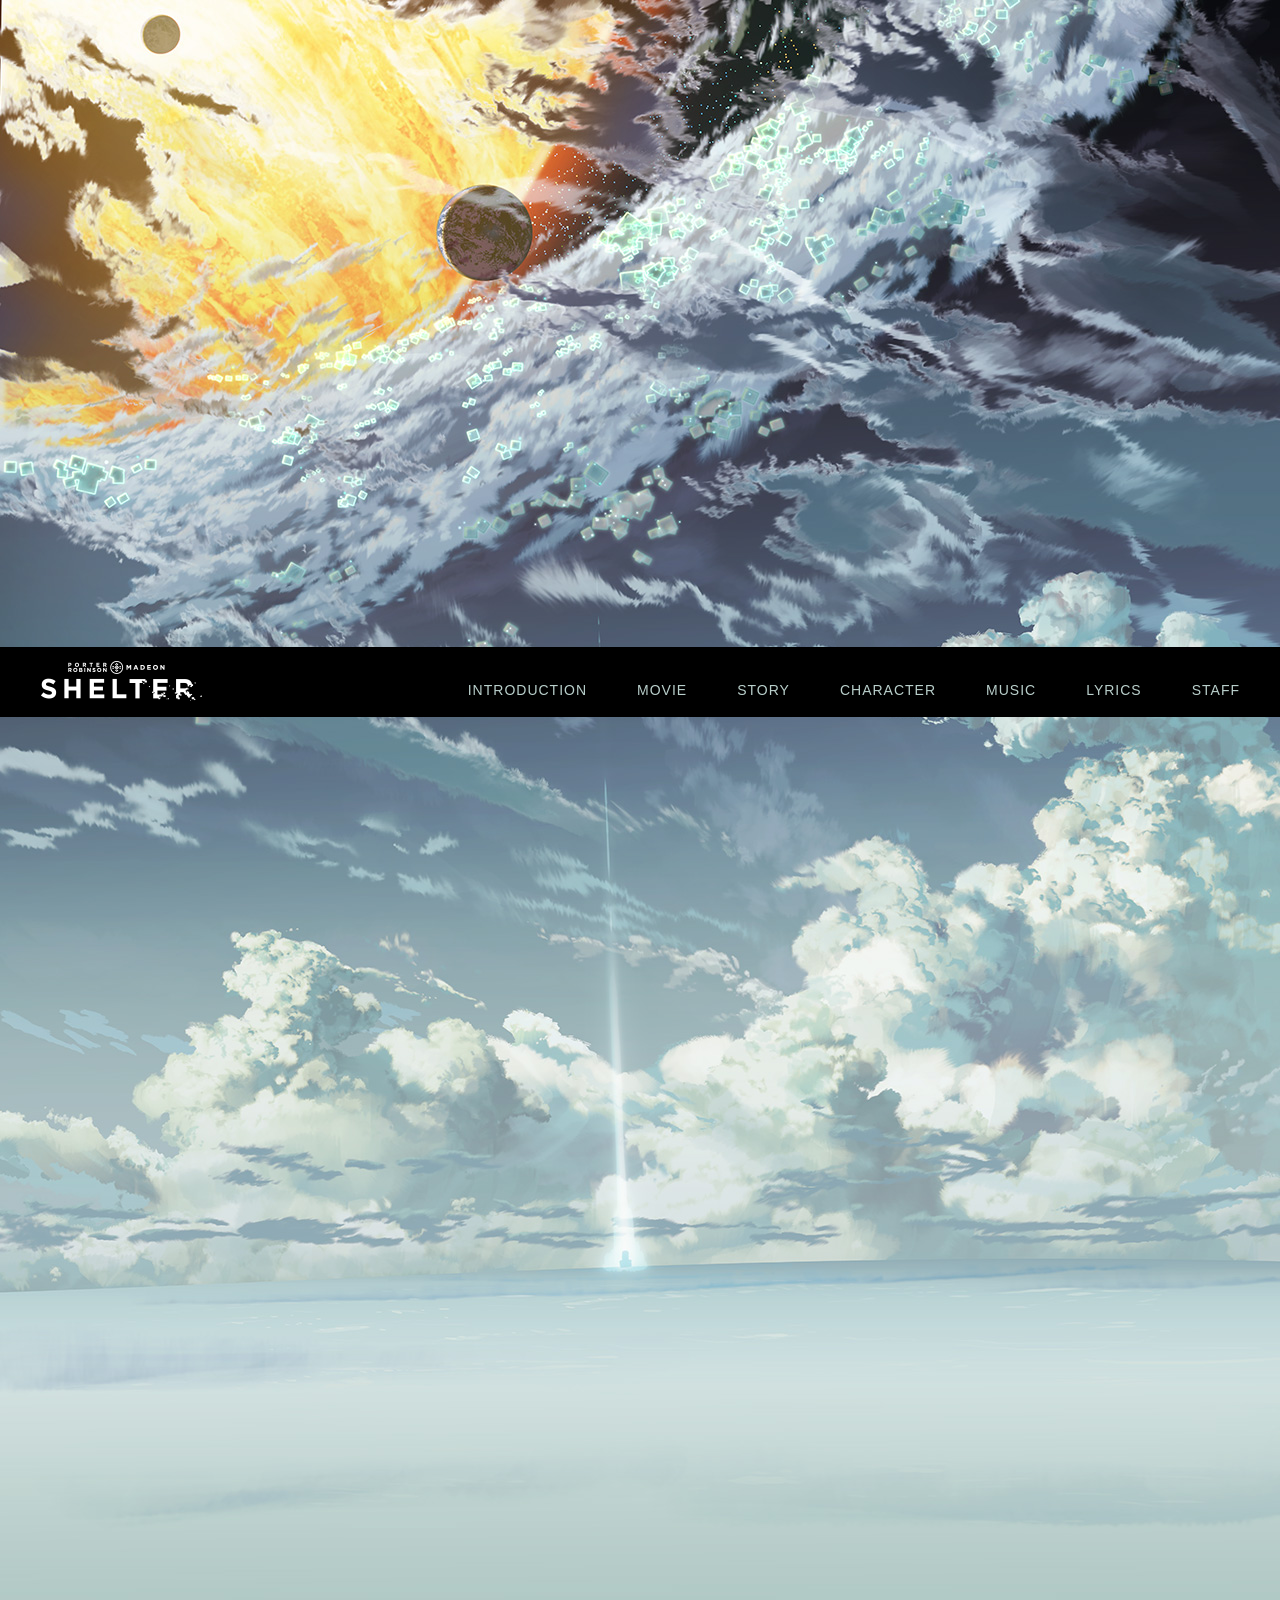
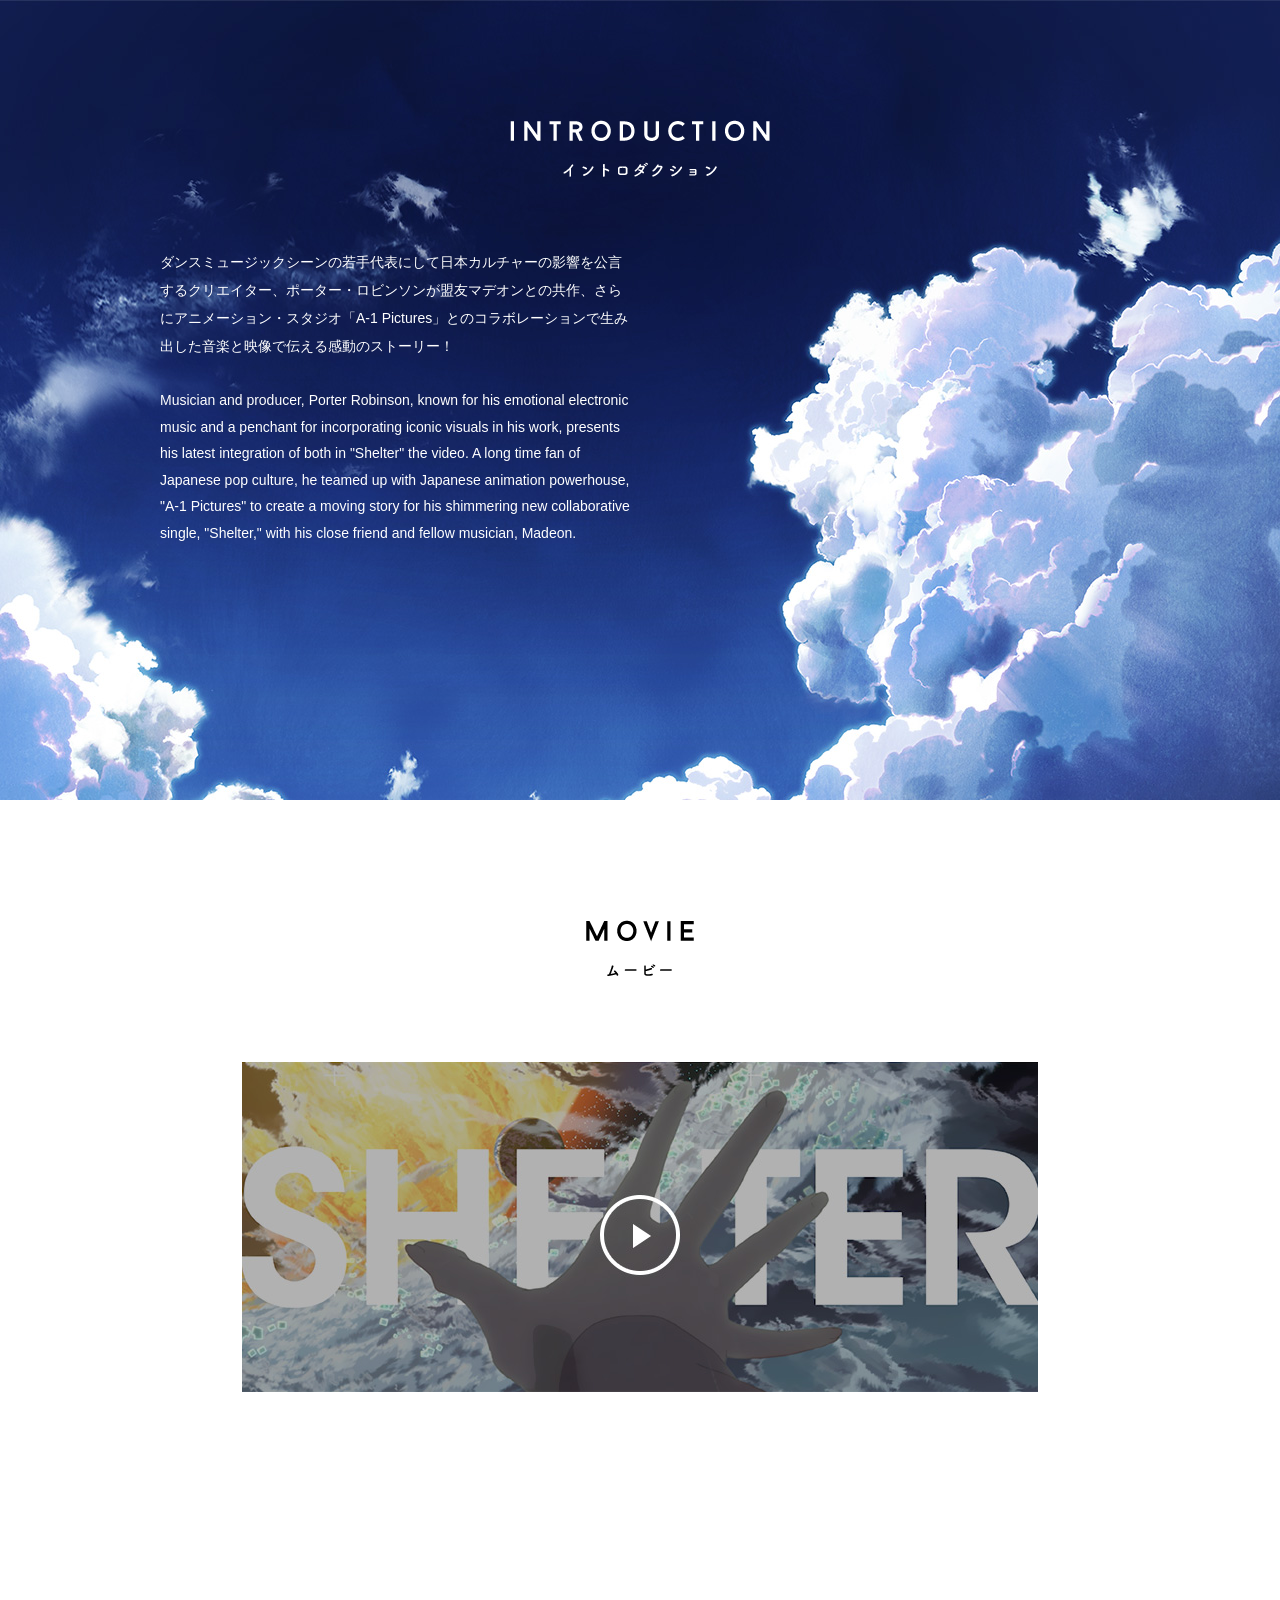
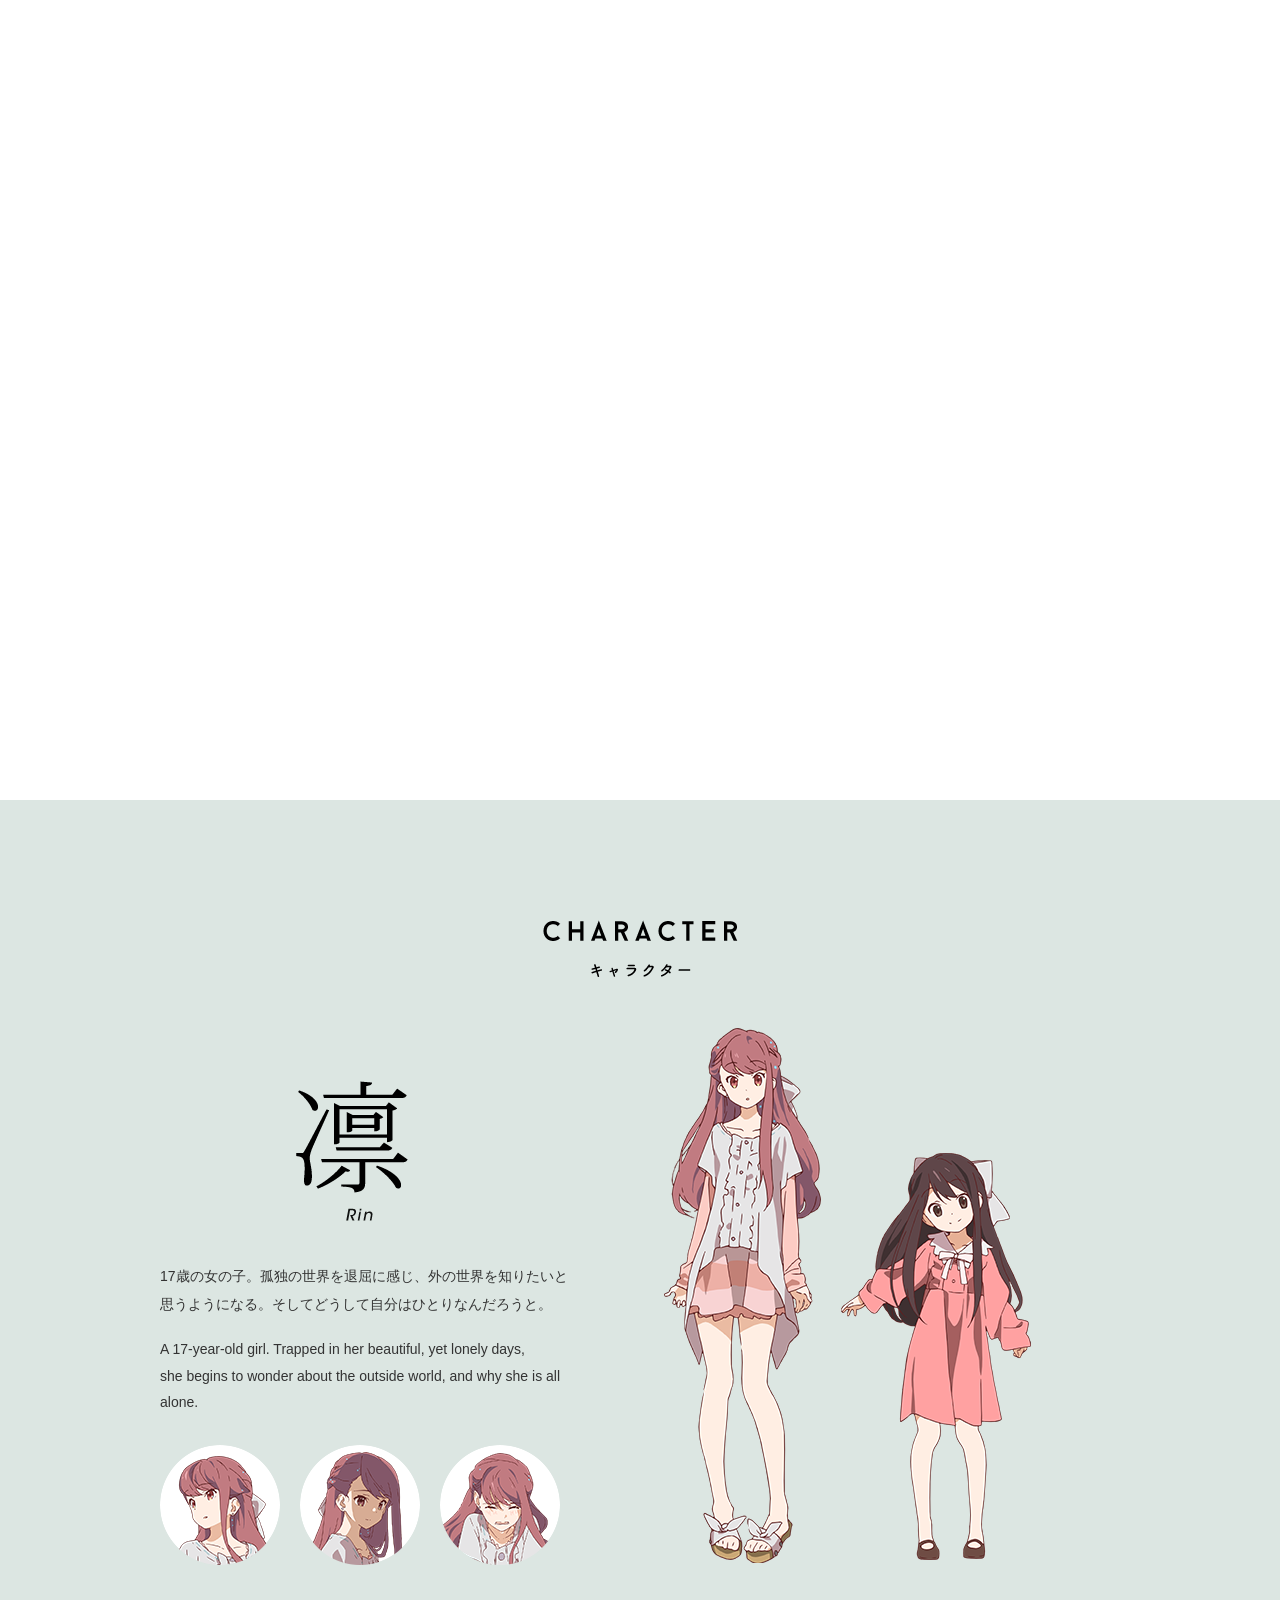
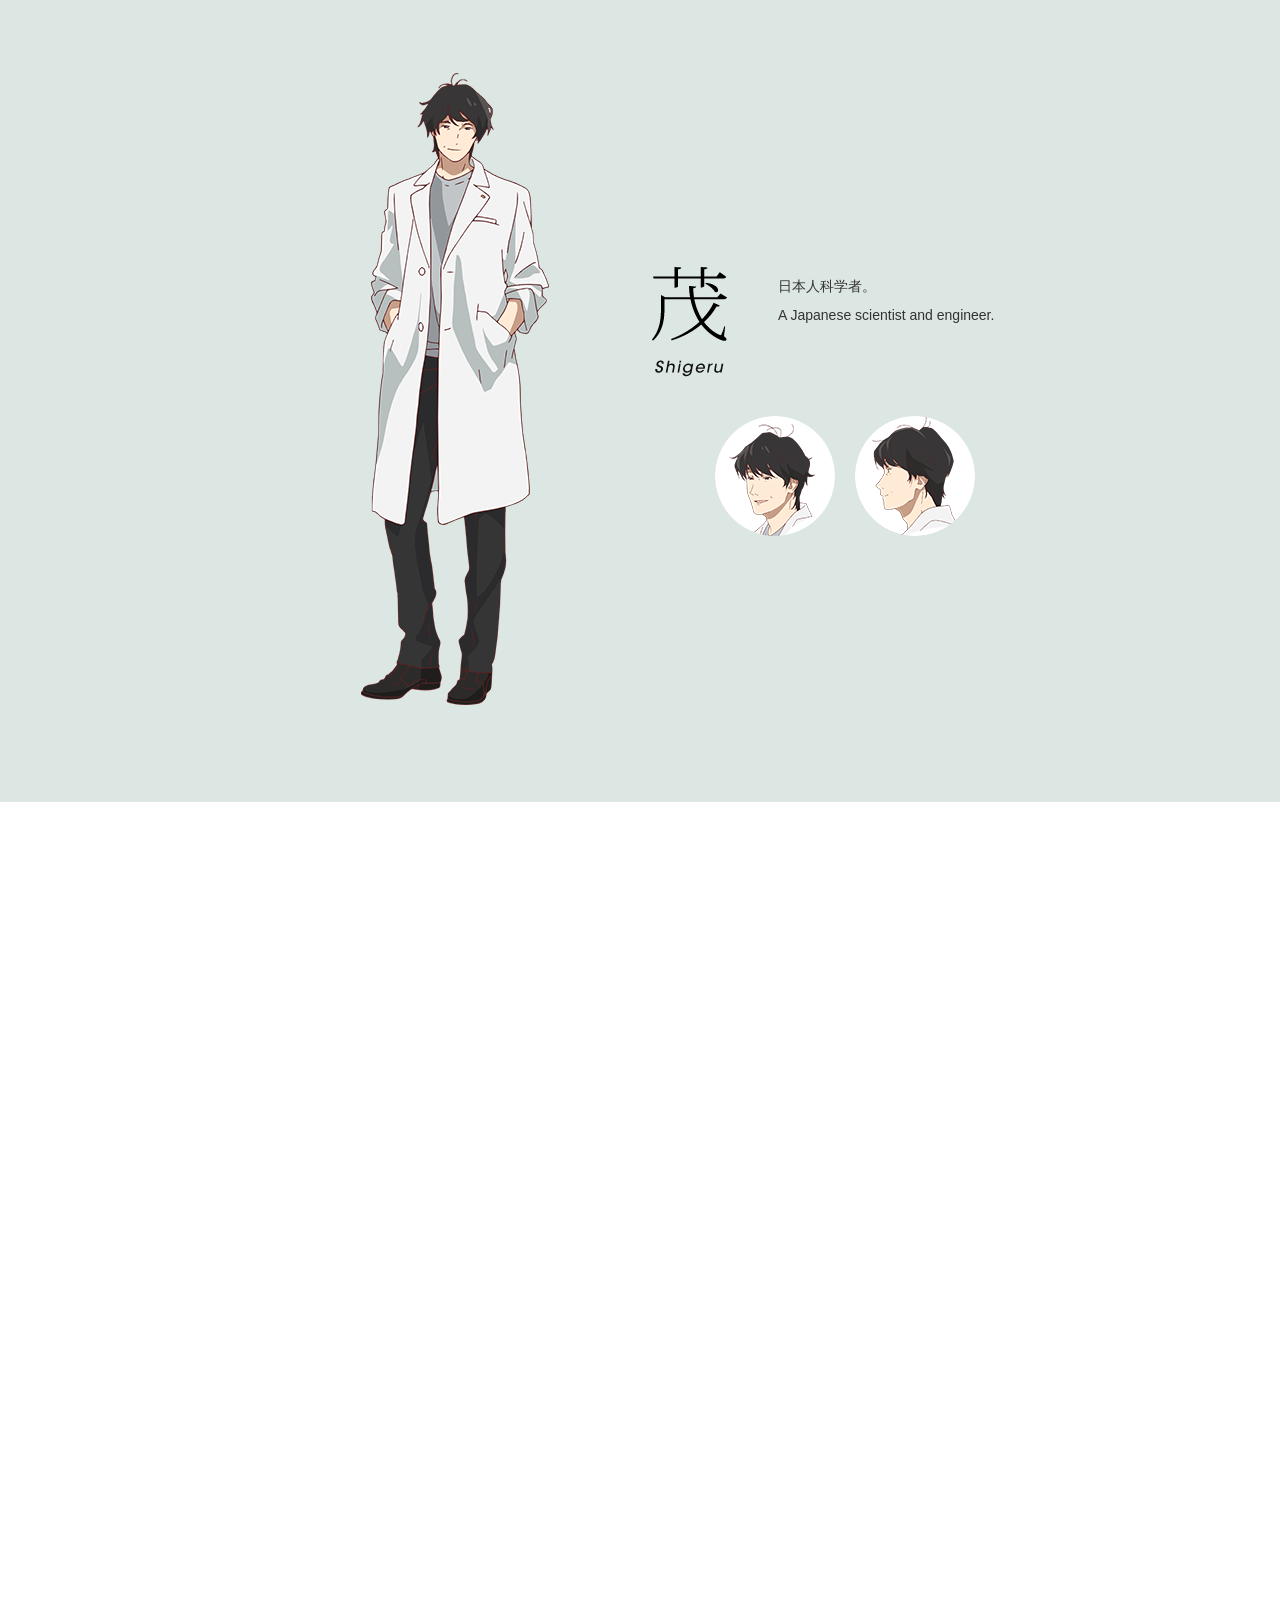
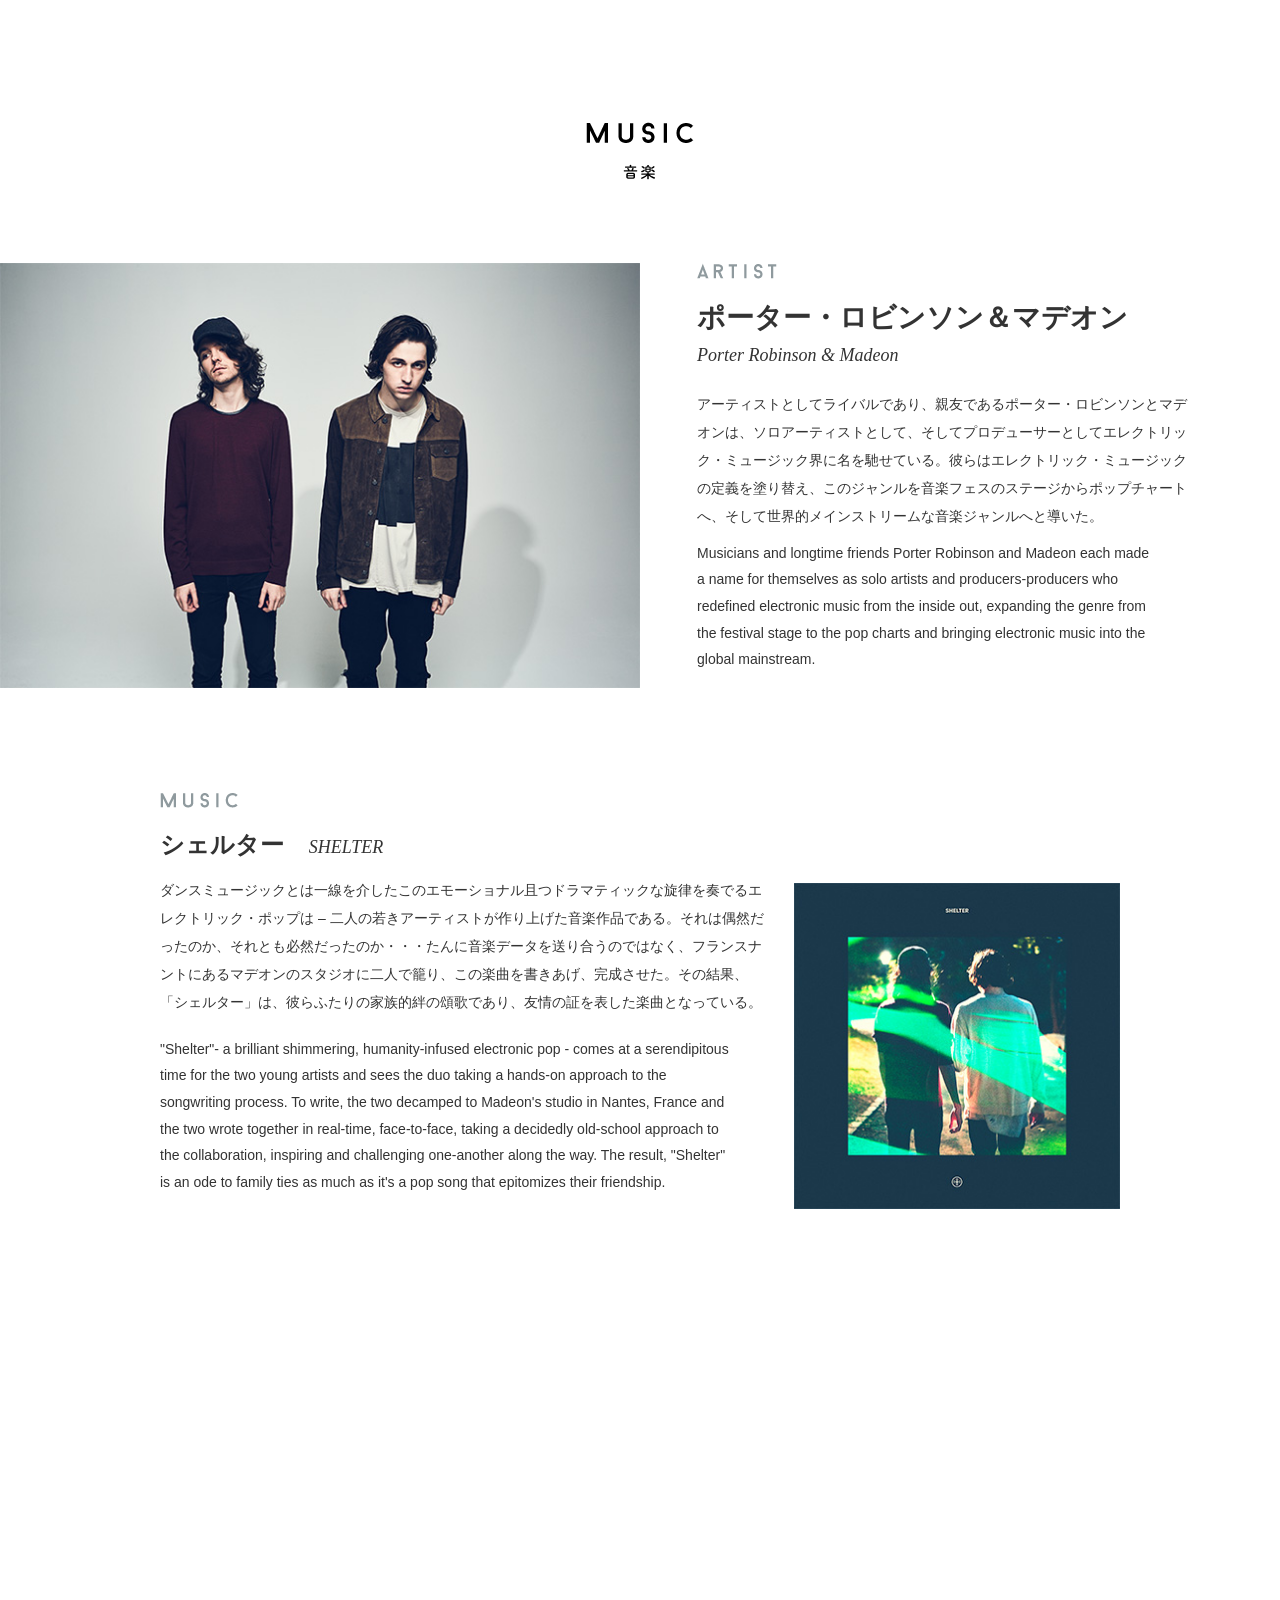
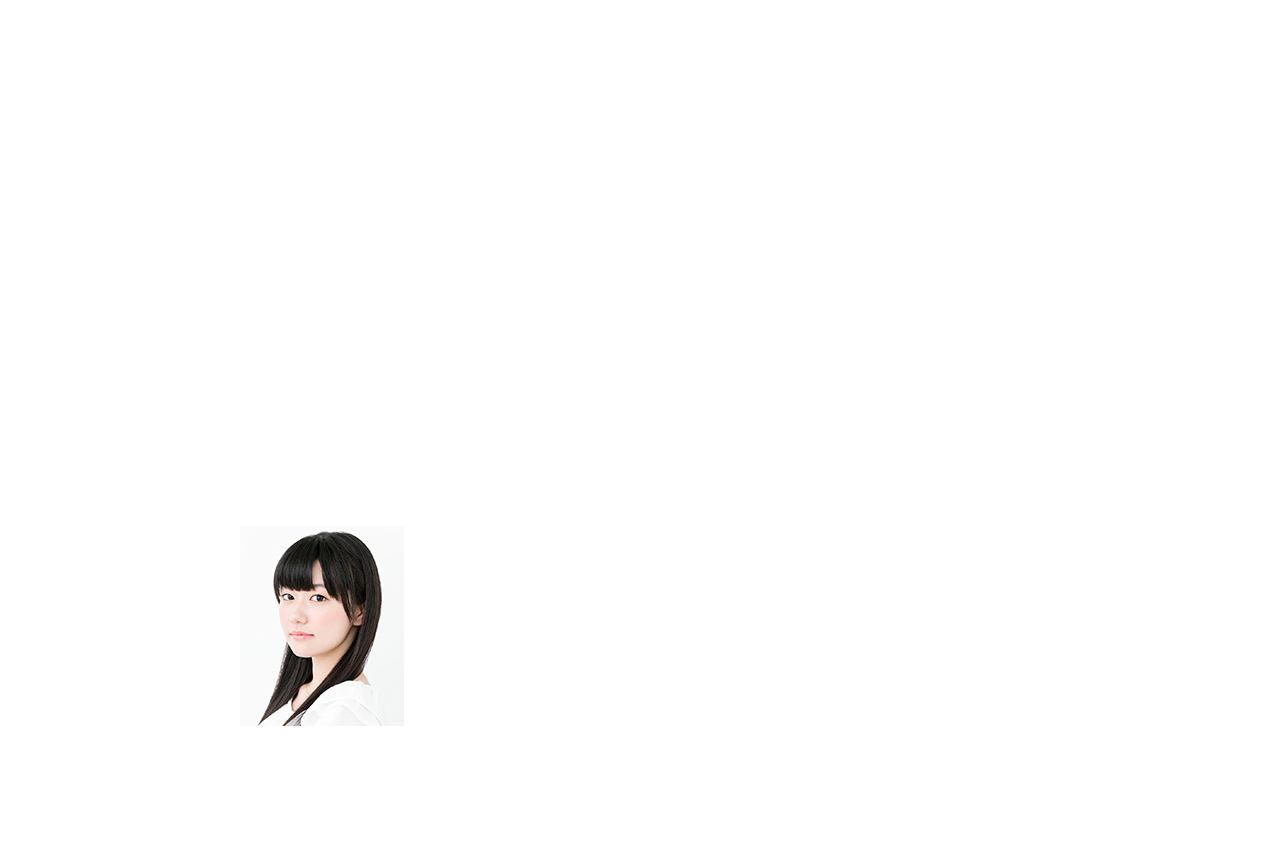
<file: index.html>
<!DOCTYPE html>
<html lang="ja" class="loading chrome pc">
<head prefix="og: http://ogp.me/ns# fb: http://ogp.me/ns/fb# website: http://ogp.me/ns/website#">
<meta charset="UTF-8">
<title>SHELTER | A-1 PICTURES / PORTER ROBINSON PRODUCTION</title>
<meta name="description" content="ダンスミュージックシーンの若手代表にして日本カルチャーの影響を公言するクリエイター、ポーター・ロビンソンが盟友マデオンとの共作、さらにアニメーション・スタジオ「A-1 Pictures」とのコラボレーションで生み出した音楽と映像で伝える感動のストーリー！">
<meta name="copyright" content="">
<meta property="og:title" content="SHELTER | A-1 PICTURES / PORTER ROBINSON PRODUCTION">
<meta property="og:type" content="website">
<meta property="og:image" content="assets/images/ogp.png">
<meta property="og:url" content="https://sheltertheanimation.com">
<meta property="og:description" content="ダンスミュージックシーンの若手代表にして日本カルチャーの影響を公言するクリエイター、ポーター・ロビンソンが盟友マデオンとの共作、さらにアニメーション・スタジオ「A-1 Pictures」とのコラボレーションで生み出した音楽と映像で伝える感動のストーリー！">
<meta name="viewport" content="width=1100">
<link rel="stylesheet" href="assets/css/colorbox.css">
<link rel="stylesheet" href="assets/css/setup.min.css">
<link rel="stylesheet" href="assets/css/style.css">
<link rel="canonical" href="https://sheltertheanimation.com/">
</head>
<body>
<div class="load"></div>
<div class="container">
<header><div class="inner_l clearfix">
<div class="logo"><img src="assets/images/logo_s.png" alt="SHELTER"></div>
<nav class="gnav"><ul>
<li class="nav_introduction" data-link="introduction"><a href="#introduction">INTRODUCTION</a></li>
<li class="nav_movie" data-link="movie"><a href="#movie">MOVIE</a></li>
<li class="nav_story" data-link="story"><a href="#story">STORY</a></li>
<li class="nav_character" data-link="character"><a href="#character">CHARACTER</a></li>
<li class="nav_music" data-link="music"><a href="#music">MUSIC</a></li>
<li class="nav_lyrics" data-link="lyrics"><a href="#lyrics">LYRICS</a></li>
<li class="nav_staff" data-link="staff"><a href="#staff">STAFF</a></li>
</ul></nav></div>
</header>
<main class="content">
<div class="mainvisual">
<div class="maintitle">
<h1><span class="none">PORTER ROBINSON MADEON SHELTER</span><span class="none">WRITTEN &amp; EXECUTIVE PRODUCED BY PORTER ROBBINSON</span></h1>
</div>
<div class="a1"><span class="none">AN A-1 PICTURES / PORTER ROBINSON PRODUCTION</span></div>
<div class="rin_wrap">
<div class="rin"></div>
<div class="shadow"></div>
</div>
<div class="credit"><span class="none">CAST SACHIKA MISAWA DIRECTOR TOSHIFUMI AKAI CHARACTER DESIGN MEGUMI KOUNO</span></div>
<div class="bg"><img src="assets/images/mv_bg.jpg" alt=""></div>
</div>

<section class="introduction box" id="introduction"><h2 class="box_head"><img src="assets/images/head_introduction.png" alt="INTRODUCTION｜イントロダクション" width="260" height="57"></h2>
<div class="inner">
<div class="text ja">
<p>ダンスミュージックシーンの若手代表にして日本カルチャーの影響を公言するクリエイター、ポーター・ロビンソンが盟友マデオンとの共作、さらにアニメーション・スタジオ「A-1 Pictures」とのコラボレーションで生み出した音楽と映像で伝える感動のストーリー！</p>
</div>
<div class="text en">
<p>Musician and producer, Porter Robinson, known for his emotional electronic music and a penchant for incorporating iconic visuals in his work, presents his latest integration of both in "Shelter" the video. A long time fan of Japanese pop culture, he teamed up with Japanese animation powerhouse, "A-1 Pictures" to create a moving story for his shimmering new collaborative single, "Shelter," with his close friend and fellow musician, Madeon.</p>
</div>
</div>
</section>

<section class="movie box" id="movie"><h2 class="box_head"><img src="assets/images/head_movie.png" alt="MOVIE｜ムビー" width="108" height="56"></h2>
<div class="inner">
<div class="movie_detail">
<a href="https://www.youtube.com/embed/fzQ6gRAEoy0?autoplay=1&amp;showinfo=0&amp;rel=0" class="modal_movie">
<img src="assets/images/img_movie.jpg" width="796" height="330" alt="MOVIE"></a>
</div>
</div>
</section>

<section class="story box" id="story"><h2 class="box_head"><img src="assets/images/head_story.png" alt="STORY｜ストーリー" width="106" height="57"></h2>
<div class="inner clearfix">
<div class="text ja">
<p>未来的シミュレーターの中で孤独に暮らす少女・凛（リン）は、 毎日永遠の命が続く無限の美しいバーチャルリアリティーの世界で目を覚まし、タブレットを使ってシミュレーターを操作し、自分のための新世界を空想し創造しつづけている。しかし、現実世界の凛は実は昏睡状態にいて、その体は小さな宇宙船内のVRシミュレーター内に・・・</p>
</div>
<div class="text en">
<p>Rin, a 17-year-old girl, lives inside a futuristic simulator in infinite,<br> beautiful loneliness. Each day, she awakens in virtual reality to create a world for herself, yet in real life, Rin's comatose body floats through the universe, forever trapped inside a virtual simulation she will never wake up from...</p>
</div>
</div>
</section>

<section class="character box" id="character"><h2 class="box_head"><img src="assets/images/head_character.png" alt="CHARACTER｜キャラクター" width="195" height="57"></h2>
<div class="inner">
<div class="image_text character_rin">
<div class="detail">
<div class="name"><img src="assets/images/name_rin.png" width="112" height="140" alt="凛｜Rin"></div>
<div class="text ja">
<p>17歳の女の子。孤独の世界を退屈に感じ、外の世界を知りたいと思うようになる。そしてどうして自分はひとりなんだろうと。</p>
</div>
<div class="text en">
<p>A 17-year-old girl. Trapped in her beautiful, yet lonely days,<br>she begins to wonder about the outside world, and why she is all alone.</p>
</div>
<div class="other_pct">
<ul class="clearfix"><li><img src="assets/images/pct_rin1.png" width="120" height="120" alt="凛｜Rin"></li>
<li><img src="assets/images/pct_rin2.png" width="120" height="120" alt="凛｜Rin"></li>
<li><img src="assets/images/pct_rin3.png" width="120" height="120" alt="凛｜Rin"></li>
</ul></div>
</div>
<div class="image"><img src="assets/images/pct_rin.png" alt="凛｜Rin" class="max"></div>
</div>
</div>
<div class="inner">
<div class="image_text character_shigeru">
<div class="image"><img src="assets/images/pct_shigeru.png" alt="茂｜Shigeru" width="188" height="632"></div>
<div class="detail">
<div class="name"><img src="assets/images/name_shigeru.png" width="75" height="110" alt="茂｜Shigeru"></div>
<div class="text ja">
<p>日本人科学者。</p>
</div>
<div class="text en">
<p>A Japanese scientist and engineer.</p>
</div>
<div class="other_pct">
<ul><li><img src="assets/images/pct_shigeru1.png" width="120" height="120" alt="茂｜Shigeru"></li>
<li><img src="assets/images/pct_shigeru2.png" width="120" height="120" alt="茂｜Shigeru"></li>
</ul></div>
</div>
</div>
</div>
</section>
<div class="ashirai ashirai1"></div>

<section class="music box" id="music"><h2 class="box_head"><img src="assets/images/head_music.png" alt="MUSIC｜ミュージック" width="108" height="58"></h2>
<div class="inner_xl">
<div class="music_detail music_artist">
<div class="image"><img src="assets/images/pct_artist.jpg" alt="" class="max"></div>
<div class="detail">
<h3>
<small><img src="assets/images/head_artist.png" alt="ARTIST" width="80" height="16"></small>
ポーター・ロビンソン＆マデオン
<span>Porter Robinson &amp; Madeon</span>
</h3>
<div class="text ja">
<p>アーティストとしてライバルであり、親友であるポーター・ロビンソンとマデオンは、ソロアーティストとして、そしてプロデューサーとしてエレクトリック・ミュージック界に名を馳せている。彼らはエレクトリック・ミュージックの定義を塗り替え、このジャンルを音楽フェスのステージからポップチャートへ、そして世界的メインストリームな音楽ジャンルへと導いた。</p>
</div>
<div class="text en">
<p>Musicians and longtime friends Porter Robinson and Madeon each made a name for themselves as solo artists and producers-producers who redefined electronic music from the inside out, expanding the genre from the festival stage to the pop charts and bringing electronic music into the global mainstream. </p>
</div>
</div>
</div>
<div class="inner">
<div class="music_detail music_music">
<div class="detail">
<h3>
<small><img src="assets/images/head_music2.png" alt="MUSIC" width="78" height="15"></small>
シェルター
<span>SHELTER</span>
</h3>
<div class="text ja">
<p>ダンスミュージックとは一線を介したこのエモーショナル且つドラマティックな旋律を奏でるエレクトリック・ポップは – 二人の若きアーティストが作り上げた音楽作品である。それは偶然だったのか、それとも必然だったのか・・・たんに音楽データを送り合うのではなく、フランスナントにあるマデオンのスタジオに二人で籠り、この楽曲を書きあげ、完成させた。その結果、「シェルター」は、彼らふたりの家族的絆の頌歌であり、友情の証を表した楽曲となっている。</p>
</div>
<div class="text en">
<p>"Shelter"- a brilliant shimmering, humanity-infused electronic pop - comes at a serendipitous time for the two young artists and sees the duo taking a hands-on approach to the songwriting process. To write, the two decamped to Madeon's studio in Nantes, France  and the two wrote together in real-time, face-to-face, taking a decidedly old-school approach to the collaboration, inspiring and challenging one-another along the way. The result, "Shelter" is an ode to family ties as much as it's a pop song that epitomizes their friendship.</p>
</div>
</div>
<div class="image"><img src="assets/images/pct_music.jpg" alt="" width="328" height="328"></div>
</div>
</div>
</div>
</section>

<section class="lyrics box" id="lyrics"><h2 class="box_head"><img src="assets/images/head_lyrics.png" alt="LYRICS｜歌詞" width="116" height="57"></h2>
<div class="inner">
<div class="text en">
<p>"I could never find the right way to tell you,<br>have you noticed I've been gone?</p>
<p>Because I left behind the home that you made me,<br>but I will carry it along.</p>
<p>Mm, it's a long way forward,<br>so trust in me.<br>I'll give them shelter like you've done for me,<br>and I know I'm not alone,<br>you'll be watching over us.<br>Until you're gone.</p>
<p>When I'm older I'll be silent beside you,<br>I know words won't be enough.<br>And they won't need to know our names or our faces,<br>but they will carry on for us.</p>
<p>Mm, it's a long way forward,<br>so trust in me.<br>I'll give them shelter like you've done for me,<br>and I know I'm not alone,<br>you'll be watching over us.<br>Until you're gone."</p>
</div>
<div class="text ja">
<p>なかなか上手く伝えられなかったけど、<br>僕がいなくなっている事に気づいてた？</p>
<p>僕のためにつくってくれた家を出てしまったから<br>それでも伝えていくよ</p>
<p>まだ先は長いから<br>僕を信じて<br>きみがしてくれたように　彼らにもシェルターを与えるよ<br>独りじゃないって<br>僕たちを見守ってくれるんだね<br>きみが消えてしまうまで</p>
<p>僕が年をとったらきみのそばで静かにしている<br>言葉だけじゃ足りない<br>彼らは僕たちの名前も顔も知らなくていい<br>それでも伝えていってくれるから</p>
<p>まだ先は長いから<br>僕を信じて<br>きみがしてくれたように　彼らにもシェルターを与えるよ<br>独りじゃないって<br>僕たちを見守ってくれるんだね<br>きみが消えてしまうまで</p>
</div>
</div>
</section>
<div class="ashirai ashirai2"></div>

<section class="staff box" id="staff"><div class="scroll_wrap">
<div class="inner">
<h2 class="box_head"><img src="assets/images/head_staff.png" alt="STAFF｜スタッフ" width="97" height="57"></h2>

<div class="detail">
<h3><small>原案・原作</small><span class="name ja">ポーター・ロビンソン</span></h3>
<p><span class="role">Executive Producer / Writer</span><span class="name en">Porter Robinson</span></p>
</div>
<div class="text ja">
<p>ミュージシャン、作曲家、クリエイター。<br>2010年に「セイ・マイ・ネーム」という楽曲をきっかけに、スクリレックスのレーベルOWSLAからEPを、そしてその後ザ・ケミカル・ブラザーズなどを輩出してきたレーベルAstralwerksと契約。2013年にリリースしたフル・アルバム『ワールズ』は全米チャート初登場トップ20位入りを果たす。</p>
</div>
<div class="text en">
<p>Musician, composer, creator, who first caught the ears of tastemakers in 2010 with his track "Say My Name." An EP on Skrillex's OWSLA label followed and he signed to the venerated Astralwerks in 2013 when he was all of 21. The next year he released his debut artist album, Worlds, which debuted in Billboard's Top 20.</p>
</div>

<div class="detail">
<h3><small>監督</small><span class="name ja">赤井俊文</span></h3>
<p><span class="role">Director</span><span class="name en">Toshifumi Akai</span></p>
</div>
<div class="text ja">
<p>アニメーター、キャラクターデザイナー、演出家。<br>代表作に「ソ･ラ･ノ･ヲ･ト」「マギ」（キャラクターデザイン・総作画監督）、「ココロコネクト」（キャラクターデザイン）、「アイドルマスター シンデレラガールズ」等作画監督、絵コンテ、演出、原画など。<br>最近では「GRANBLUE FANTASY The Animation」のキャラクターデザインとしても活躍中。</p>
</div>
<div class="text en">
<p>Animator, character designer, director who's notable works include "Sound of the Sky," "Magi: The Labyrinth of Magic"  (character designer and chief animation director), "Kokoro Connect" (character design), "THE IDOLM@STER CINDERELLA GIRLS" (animation director, storyboard, direction, original sketch), etc.<br>Most recently, he has been involved in the character design for "GRANBLUE FANTASY The Animation."</p>
</div>

<div class="detail">
<h3><small>キャラクターデザイン</small><span class="name ja">河野恵美</span></h3>
<p><span class="role">Character Design</span><span class="name en">Megumi Kouno</span></p>
</div>
<div class="text ja">
<p>代表作に「アイドルマスター シンデレラガールズ」（総作画監督・作画監督）、「ビビッドレッド･オペレーション」（キーアニメーター）、「キルラキル-KILL la KILL-」、「ソードアート･オンライン」、「ワンパンマン」など原画で参加。<br>今作にて、自身初のキャラクターデザインを担当。</p>
</div>
<div class="text en">
<p>Notable works include  "THE IDOLM@STER CINDERELLA GIRLS" (chief animation director), "Vividred Operation" (key animator), "KILL la KILL," "Sword Art Online," "One-Punch Man," (original sketch) etc.<br>"SHELTER" will be Kouno's first project as character designer.</p>
</div>

<div class="detail">
<h3><small>美術</small><span class="name ja">竹田悠介</span></h3>
<p><span class="role">Art Direction</span><span class="name en">Yusuke Takeda</span></p>
</div>
<div class="text ja">
<p>スタジオBamboo所属。代表作に、「攻殻機動隊 STAND ALONE COMPLEX」、「BLOOD THE LAST VAMPIRE」、「ギルティクラウン」、「ソードアート･オンライン」、「屍者の帝国」など。美術監督として多くの作品に参加している。</p>
</div>
<div class="text en">
<p>Signed to Bamboo Inc., his notable works include "Ghost in the Shell: STAND ALONE COMPLEX," "BLOOD THE LAST VAMPIRE," "Guilty Crown," "Sword Art Online", "The Empire of Corpses," etc. He has also worked on many other projects as art director.</p>
</div>

<h2 class="box_head"><img src="assets/images/head_cast.png" alt="CAST｜キャスト" width="78" height="57"></h2>
<div class="detail">
<h3><small>凛：</small><span class="name ja">三澤紗千香</span></h3>
<p><span class="name en">Rin: Sachika Misawa</span></p>
</div>
<div class="wrap">
<div class="image"><img src="assets/images/pct_misawa.jpg" width="164" height="200" alt="三澤紗千香"></div>
<div class="texts">
<div class="text ja">
<p>代表作に「アクセル・ワールド」(黒雪姫）、「普通の女子校生が【ろこどる】やってみた。」（小日向縁）、アルドノア・ゼロ　(ライエ・アリアーシュ) など。</p>
</div>
<div class="text en">
<p>Voice actress whose notable works include "Accel World" (Kuroyukihime),<br> "Locodol"(Yukari Kohinata), "Aldnoah.Zero" (Rayet Areash), etc.</p>
</div>
</div>
</div>
</div>
</div>
</section>
</main>
<footer><div class="totop"><div class="totop_inner"><p>To top</p></div></div>
</footer>
</div>

<script src="assets/js/jquery-3.1.1.min.js"></script>
<script src="assets/js/jquery.colorbox-min.js"></script>
<script src="assets/js/script.js"></script>
<div id="cboxOverlay" style="display: none;"></div>
<div id="colorbox" class="" role="dialog" tabindex="-1" style="display: none;">
<div id="cboxWrapper"><div><div id="cboxTopLeft" style="float: left;"></div><div id="cboxTopCenter" style="float: left;"></div><div id="cboxTopRight" style="float: left;"></div></div>
<div style="clear: left;"><div id="cboxMiddleLeft" style="float: left;"></div><div id="cboxContent" style="float: left;"><div id="cboxTitle" style="float: left;"></div><div id="cboxCurrent" style="float: left;"></div><button type="button" id="cboxPrevious"></button><button type="button" id="cboxNext"></button><button type="button" id="cboxSlideshow"></button><div id="cboxLoadingOverlay" style="float: left;"></div><div id="cboxLoadingGraphic" style="float: left;"></div></div><div id="cboxMiddleRight" style="float: left;"></div></div>
<div style="clear: left;"><div id="cboxBottomLeft" style="float: left;"></div><div id="cboxBottomCenter" style="float: left;"></div><div id="cboxBottomRight" style="float: left;"></div></div>
</div>
<div style="position: absolute; width: 9999px; visibility: hidden; display: none; max-width: none;"></div>
</div>
</body>
</html>
</file>
<file: assets/css/colorbox.css>
/*
    Colorbox Core Style:
    The following CSS is consistent between example themes and should not be altered.
*/

#colorbox,
#cboxOverlay,
#cboxWrapper {
	position: absolute;
	z-index: 9999;
	top: 0;
	left: 0;
	/* overflow: hidden; */
	-webkit-transform: translate3d(0, 0, 0);
}
#cboxWrapper {
	max-width: none;
}
#cboxOverlay {
	position: fixed;
	width: 100%;
	height: 100%;
}
#cboxMiddleLeft,
#cboxBottomLeft {
	clear: left;
}
#cboxContent {
	position: relative;
}
#cboxLoadedContent {
	overflow: auto;

	-webkit-overflow-scrolling: touch;
}
#cboxTitle {
	margin: 0;
}
#cboxLoadingOverlay,
#cboxLoadingGraphic {
	position: absolute;
	top: 0;
	left: 0;
	width: 100%;
	height: 100%;
}
#cboxPrevious,
#cboxNext,
#cboxClose,
#cboxSlideshow {
	cursor: pointer;
}
.cboxPhoto {
	display: block;
	float: left;
	max-width: none;
	margin: auto;
	-ms-interpolation-mode: bicubic;
	border: 0;
}
.cboxIframe {
	display: block;
	width: 100%;
	height: 100%;
	margin: 0;
	padding: 0;
	border: 0;
}
#colorbox,
#cboxContent,
#cboxLoadedContent {
	-webkit-box-sizing: content-box;
	   -moz-box-sizing: content-box;
	        box-sizing: content-box;
}
/*
    User Style:
    Change the following styles to modify the appearance of Colorbox.  They are
    ordered & tabbed in a way that represents the nesting of the generated HTML.
*/

#cboxOverlay {
	opacity: .75;
	background: #000;

	filter: alpha(opacity 75);
}
#colorbox {
	outline: 0;
}
#cboxContent {
	overflow: visible;
	/* margin-top: 32px; */
	background: #000;
}
.cboxIframe {
	background: #fff;
}
#cboxError {
	padding: 50px;
	border: 1px solid #ccc;
}
#cboxLoadedContent {
	padding: 1px;
	background: #000;
}
#cboxLoadingGraphic {
	/*background: url(images/loading.gif) no-repeat center center;*/
}
#cboxLoadingOverlay {
	background: #000;
}
#cboxTitle {
	position: absolute;
	top: -22px;
	left: 0;
	color: #000;
}
#cboxCurrent {
	position: absolute;
	top: -22px;
	right: 205px;
	text-indent: -9999px;
}
/* these elements are buttons, and may need to have additional styles reset to avoid unwanted base styles */

#cboxPrevious,
#cboxNext,
#cboxSlideshow,
#cboxClose {
	position: absolute;
	top: -50px;
	overflow: visible;
	width: 50px;
	height: 50px;
	margin: 0;
	padding: 0;
	text-indent: -9999px;
	border: 0;
	/*background: url(images/controls.png) no-repeat 0 0;*/
}
/* avoid outlines on :active (mouseclick), but preserve outlines on :focus (tabbed navigating) */

#cboxPrevious:active,
#cboxNext:active,
#cboxSlideshow:active,
#cboxClose:active {
	outline: 0;
}
#cboxPrevious {
	right: 44px;
	background-position: 0 0;
}
#cboxPrevious:hover {
	background-position: 0 -25px;
}
#cboxNext {
	right: 22px;
	background-position: -25px 0;
}
#cboxNext:hover {
	background-position: -25px -25px;
}
#cboxClose {
	right: -50px;
	outline: none;
}
#cboxClose:hover {
	background-position: -50px -25px;
}
.cboxSlideshow_on #cboxPrevious,
.cboxSlideshow_off #cboxPrevious {
	right: 66px;
}
.cboxSlideshow_on #cboxSlideshow {
	right: 44px;
	background-position: -75px -25px;
}
.cboxSlideshow_on #cboxSlideshow:hover {
	background-position: -100px -25px;
}
.cboxSlideshow_off #cboxSlideshow {
	right: 44px;
	background-position: -100px 0;
}
.cboxSlideshow_off #cboxSlideshow:hover {
	background-position: -75px -25px;
}

#cboxClose {
	background: #000;
}
#cboxClose:before,
#cboxClose:after {
	position: absolute;
	top: 25px;
	left: 0;
	width: 50px;
	height: 1px;
	content: "";
	background: #fff;
}
#cboxClose:before {
	transform: rotate(45deg);
}
#cboxClose:after {
	transform: rotate(-45deg);
}
</file>
<file: assets/css/style.css>
/*======================================

	Structure Module

=======================================*/
html {
	font-size: 62.5%;
	position: relative;
	min-height: 100%;
}

body {
	font-family: Avenir, "Open Sans","Helvetica Neue", Helvetica, Arial, Verdana, Roboto, "游ゴシック", "Yu Gothic", "游ゴシック体", "YuGothic", "ヒラギノ角ゴ Pro W3", "Hiragino Kaku Gothic Pro", "Meiryo UI", "メイリオ", Meiryo, "ＭＳ Ｐゴシック", "MS PGothic", sans-serif;
	font-size: 14px;
	font-size: 1.4rem;
	line-height: 2;
	min-width: 960px;
	margin: 0;
	padding: 0;
	color: #333;
	background: #fff;

	-webkit-text-size-adjust: 100%;
	    -ms-text-size-adjust: 100%;
}
a {
	color: #333;
}
* {
	box-sizing: border-box;
}
/*======================================

	class

=======================================*/
.inner {
	position: relative;
	width: 960px;
	margin: 0 auto;
}
.inner_l {
	position: relative;
	max-width: 1200px;
	margin: 0 auto;
}
.inner_xl {
	position: relative;
	max-width: 1280px;
	margin: 0 auto;
}
.box {
	padding-top: 120px;
}
.box_head {
	text-align: center;
}
.text.en {
	line-height: 1.9;
}
/*======================================

	header

=======================================*/
header {
	position: fixed;
	z-index: 100;
	top: 0;
	left: 0;
	width: 100%;
	min-width: 960px;
	height: 70px;
	transition: .5s transform 2.5s;
	transform: translate(0,0);
	background: #000;
}
.loading header {
	transform: translate(0,-70px);
}
header .logo {
	float: left;
	margin-top: 13px;
}
header .gnav {
	float: right;
}
header .gnav li {
	font-weight: 500;
	line-height: 1;
	float: left;
	height: 70px;
	margin-left: 50px;
	letter-spacing: 1px;
}
header .gnav li:first-child {
	margin-left: 0;
}
header .gnav li a {
	position: relative;
	display: block;
	height: 100%;
	padding-top: 36px;
	transition: .3s;
	color: #b9cfcb;
}
header .gnav li a:before,
header .gnav li a:after {
	position: absolute;
	bottom: 0;
	width: 0;
	height: 4px;
	content: "";
	transition: .3s;
	background: #fff;
}
header .gnav li a:before {
	left: 50%;
}
header .gnav li a:after {
	right: 50%;
}
.sec1 .nav_introduction a:before,
.sec1 .nav_introduction a:after,
.sec2 .nav_movie a:before,
.sec2 .nav_movie a:after,
.sec3 .nav_story a:before,
.sec3 .nav_story a:after,
.sec4 .nav_character a:before,
.sec4 .nav_character a:after,
.sec5 .nav_music a:before,
.sec5 .nav_music a:after,
.sec6 .nav_lyrics a:before,
.sec6 .nav_lyrics a:after,
.sec7 .nav_staff a:before,
.sec7 .nav_staff a:after,
header .gnav li.on a:before,
header .gnav li.on a:after,
.pc header .gnav li a:hover:before,
.pc header .gnav li a:hover:after {
	width: 50%;
}
.sec1 .nav_introduction a,
.sec2 .nav_movie a,
.sec3 .nav_story a,
.sec4 .nav_character a,
.sec5 .nav_music a,
.sec6 .nav_lyrics a,
.sec7 .nav_staff a,
.pc header .gnav li a:hover,
header .gnav li.on a {
	color: #fff;
}

/*======================================

	main

=======================================*/
.load {
	position: fixed;
	z-index: 101;
	top: 0;
	left: 0;
	width: 100%;
	height: 100%;
	transition: .5s;
	opacity: 1;
	background: #000;
}
.load.off {
	opacity: 0;
}
.content {
	padding-top: 0;
}
.mainvisual {
	position: relative;
	margin: 0 auto;
}
.mainvisual .bg img {
	width: 100%;
	height: auto;
}
.mainvisual .a1 {
	position: absolute;
	z-index: 1;
	bottom: 732px;
	left: 50%;
	width: 430px;
	height: 18px;
	margin-left: -215px;
	transition: .75s linear;
	background: url(../images/mv_a1.png) no-repeat 0 0;
}
.mainvisual .rin {
	position: absolute;
	z-index: 1;
	bottom: 266px;
	left: 50%;
	width: 211px;
	height: 395px;
	margin-left: 11px;
	transition: 2s opacity 1.5s,2s transform 1.5s;
	transform: translate(0,0%);
	opacity: 1;
	background: url(../images/mv_rin.png) no-repeat 0 0;
}
.mainvisual .shadow {
	position: absolute;
	z-index: 1;
	bottom: 267px;
	left: 50%;
	width: 138px;
	height: 5px;
	margin-left: -37px;
	transition: 3s opacity 1.5s,3s transform;
	transform: scale(1);
	transform-origin: center;
	opacity: 1;
	background: url(../images/mv_shadow.png) no-repeat 0 0;
}
.mainvisual .maintitle {
	position: absolute;
	z-index: 1;
	bottom: 75px;
	left: 50%;
	width: 604px;
	height: 185px;
	margin-left: -285px;
	transition: 1.5s 1s;
	opacity: 1;
	background: url(../images/mv_logo.png) no-repeat 0 0;
}
.mainvisual .credit {
	position: absolute;
	z-index: 1;
	bottom: 30px;
	left: 50%;
	width: 582px;
	height: 20px;
	margin-left: -290px;
	transition: 1.5s 1s;
	opacity: 1;
	background: url(../images/mv_credit.png) no-repeat 0 0;
}
.loading .mainvisual .a1 {
	width: 0;
}
.loading .mainvisual .rin {
	transform: translate(0,-10%);
	opacity: 0;
}
.loading .mainvisual .shadow {
	transform: scale(0);
	opacity: 0;
}
.loading .mainvisual .maintitle {
	opacity: 0;
}
.loading .mainvisual .credit {
	opacity: 0;
}

/* introduction */
.introduction {
	height: 800px;
	color: #fff;
	background: url(../images/bg_introduction.jpg) no-repeat center 0;
	background-size: 100% auto;
}
.loading .introduction {
	background-position: center 0 !important;
}
.introduction .box_head {
	margin-bottom: 71px;
}
.introduction .text {
	width: 470px;
}
.introduction .text.en {
	margin-top: 27px;
}

/* movie */
.movie {
	height: 800px;
	color: #fff;
	background: url(../images/bg_movie.jpg) no-repeat center center;
	background-attachment: fixed;
	background-size: cover;
}
.movie .box_head {
	margin-bottom: 86px;
}
.movie .movie_detail {
	width: 796px;
	margin: 0 auto;
}
.movie .movie_detail a {
	outline: none;
}

/* story */
.story {
	height: 800px;
	color: #fff;
	background: url(../images/bg_story.jpg) no-repeat center center;
	background-attachment: fixed;
	background-size: cover;
}
.story .box_head {
	margin-bottom: 103px;
}
.story .text {
	float: right;
	width: 470px;
}
.story .text.en {
	clear: both;
	margin-top: 15px;
}

/* character */
.character {
	padding-bottom: 97px;
	background: #dce6e2;
}
.character .box_head {
	margin-bottom: 51px;
}
.character .inner +.inner {
	margin-top: 108px;
}
.image_text {
	display: table;
	width: 100%;
}
.image_text .image {
	display: table-cell;
	vertical-align: top;
}
.image_text .detail {
	display: table-cell;
	vertical-align: top;
}
.other_pct li {
	float: left;
	margin-left: 20px;
}
.other_pct li:first-child {
	margin-left: 0;
}
.character_rin .image {
	width: 456px;
}
.character_rin .detail {
	padding-top: 53px;
}
.character_rin .detail .name {
	margin-bottom: 41px;
	padding-left: 136px;
}
.character_rin .detail .text {
	padding-right: 90px;
}
.character_rin .detail .en {
	margin-top: 18px;
}
.character_rin .other_pct {
	margin-top: 29px;
}
.character_shigeru {
	padding-left: 201px;
}
.character_shigeru .image {
	width: 188px;
}
.character_shigeru .detail {
	padding-top: 194px;
	padding-left: 103px;
}
.character_shigeru .name {
	float: left;
}
.character_shigeru .text {
	padding-left: 126px;
}
.character_shigeru .ja {
	padding-top: 5px;
}
.character_shigeru .en {
	padding-top: 2px;
}
.character_shigeru .other_pct {
	clear: both;
	padding-top: 39px;
	padding-left: 63px;
}

/* ashirai */
.ashirai1 {
	background: url(../images/bg1.jpg) no-repeat center center;
}
.ashirai2 {
	background: url(../images/bg2.jpg) no-repeat center center;
}
.ashirai {
	height: 800px;
	background-attachment: fixed;
	background-size: cover;
}

/* music */
.music {
	padding-bottom: 177px;
}
.music .box_head {
	margin-bottom: 83px;
}
.music .music_detail {
	display: table;
	width: 100%;
}
.music .music_detail .image {
	display: table-cell;
	vertical-align: top;
}
.music .music_detail .detail {
	display: table-cell;
	vertical-align: top;
}
.music .music_detail h3 {
	line-height: 1;
}
.music .music_detail h3 small {
	font-size: 0;
	line-height: 1;
	display: block;
}
.music .music_detail h3 span {
	font-family: Futura;
	font-weight: normal;
	font-style: italic;
	line-height: 1;
}
.music .music_artist {
	margin-bottom: 105px;
}
.music .music_artist h3 {
	font-size: 28px;
	margin-bottom: 26px;
}
.music .music_artist h3 small {
	margin-bottom: 25px;
}
.music .music_artist h3 span {
	font-size: 18px;
	display: block;
	padding-top: 14px;
}
.music .music_artist .image {
	width: 50%;
}
.music .music_artist .image img {
	width: 100%;
	height: auto;
}
.music .music_artist .detail {
	padding-left: 57px;
}
.music .music_artist .ja {
	padding-right: 90px;
}
.music .music_artist .en {
	margin-top: 10px;
	padding-right: 120px;
}
.music .music_music h3 {
	font-size: 24px;
	margin-bottom: 19px;
}
.music .music_music h3 small {
	margin-bottom: 25px;
}
.music .music_music h3 span {
	font-size: 18px;
	display: inline-block;
	padding-top: 0;
	padding-left: 18px;
}
.music .music_music .image {
	width: 34%;
	padding-top: 90px;
}
.music .music_music .image img {
	width: 100%;
	height: auto;
}
.music .music_music .ja {
	padding-right: 30px;
}
.music .music_music .en {
	margin-top: 20px;
	padding-right: 60px;
}

/* lyrics */
.lyrics {
	height: 1000px;
	color: #fff;
	background: url(../images/bg_lyrics.jpg) no-repeat center center;
	background-attachment: fixed;
	background-size: cover;
}
.lyrics .box_head {
	margin-bottom: 55px;
}
.lyrics .inner {
	width: 884px;
}
.lyrics .en {
	line-height: 2;
	float: left;
	padding-left: 44px;
}
.lyrics .en p {
	margin-top: 28px;
}
.lyrics .en p:first-child {
	margin-top: 0;
}
.lyrics .ja {
	float: right;
}
.lyrics .ja p {
	margin-top: 28px;
}
.lyrics .ja p:first-child {
	margin-top: 0;
}

/* staff */
.staff {
	padding-bottom: 120px;
	/*height: 1200px;*/
	color: #fff;
	background: url(../images/bg_staff.jpg) no-repeat center center;
	background-attachment: fixed;
	background-size: cover;
}
.staff .scroll_wrap {
	overflow: hidden;
	width: 800px;
	margin: 0 auto;
}
.staff .inner {
	/*overflow: auto;*/
	width: 820px;
	/*height: 930px;*/
	padding-right: 20px;
}
.staff .box_head {
	margin-top: 100px;
	margin-bottom: 106px;
}
.staff .box_head:first-of-type {
	margin-top: 0;
}
.staff h3 {
	line-height: 1;
	text-align: center;
}
.staff h3 .ja {
	font-size: 36px;
}
.staff h3 small {
	font-size: 20px;
	padding-right: 30px;
}
.staff .detail {
	margin-top: 77px;
	margin-bottom: 48px;
	padding-left: 30px;
}
.staff .detail:first-of-type {
	margin-top: 0;
}
.staff .detail .role {
	font-family: Futura;
	font-size: 12px;
	font-style: italic;
	padding-right: 8px;
	letter-spacing: 1px;
}
.staff .detail .en {
	font-family: Futura;
	font-size: 18px;
	font-style: italic;
	padding-left: 8px;
}
.staff .detail p {
	line-height: 1;
	margin-top: 15px;
	text-align: center;
}
.staff .text.en {
	margin-top: 17px;
}
.staff .wrap {
	display: table;
	width: 100%;
}
.staff .wrap .image {
	display: table-cell;
	vertical-align: middle;
}
.staff .wrap .texts {
	display: table-cell;
	padding-left: 55px;
	vertical-align: middle;
}

/*======================================

	footer

=======================================*/
.totop {
	position: fixed;
	right: 40px;
	bottom: 40px;
	width: 112px;
	height: 112px;
	transition: .3s;
	transform: rotateY(360deg);
	pointer-events: none;
	opacity: 0;
}
.totop:hover {
	cursor: pointer;
}
.totop.on {
	transform: rotateY(0deg);
	pointer-events: all;
	opacity: 1;
}
.loading .totop {
	pointer-events: none;
	opacity: 0;
}
.totop_inner {
	top: 0;
	left: 0;
	width: 0;
	height: 0;
	border-width: 56px 56px 56px 0;
	border-style: solid;
	border-color: transparent #000 transparent transparent;
}
.totop_inner:after {
	position: absolute;
	top: 0;
	right: 0;
	width: 0;
	height: 0;
	content: "";
	border-width: 56px 0 56px 56px;
	border-style: solid;
	border-color: transparent transparent transparent #000;
}
.totop p {
	font-weight: bold;
	line-height: 1;
	position: absolute;
	z-index: 1;
	top: 50%;
	width: 100%;
	margin-top: -7px;
	text-align: center;
	color: #fff;
}

/*======================================

	tablet

=======================================*/
.tablet
.tablet .movie,
.tablet .story,
.tablet .ashirai,
.tablet .lyrics,
.tablet .staff {
	background-attachment: inherit;
}
.tablet .staff .scroll_wrap {
	-webkit-overflow-scrolling: touch;
}

/*======================================

	width 960px

=======================================*/
@media screen and (max-width: 1280px) {
	.mainvisual {
		overflow: hidden;
		height: 1600px;
	}
	.mainvisual .bg {
		position: absolute;
		bottom: 0;
		left: 50%;
		overflow: hidden;
		width: 1280px;
		margin-left: -640px;
		text-align: center;
	}
	.mainvisual .bg img {
		width: 1280px;
	}
	.introduction {
		background-size: inherit;
	}
}

/*======================================

	height 678px

=======================================*/
@media screen and (max-height: 678px) {
	.mainvisual .rin {
		bottom: 230px;
		transition: 2s opacity 1.5s,2s transform;
		transform: scale(.8);
	}
	.mainvisual .shadow {
		margin-left: -17px;
		transform: scale(.8);
	}
}

.comingsoon .movie_detail {
	position: relative;
}
.comingsoon .movie_detail:before {
	position: absolute;
	z-index: 1;
	top: 0;
	left: 0;
	width: 100%;
	height: 100%;
	content: "";
	background: rgba(0,0,0,.7);
}
.comingsoon_txt {
	font-family: -apple-system, "BlinkMacSystemFont", ".SFNSDisplay-Regular", sans-serif;
	font-size: 28px;
	font-style: italic;
	line-height: 1;
	position: absolute;
	z-index: 2;
	bottom: 75px;
	width: 100%;
	padding: 50px 0 70px;
	text-align: center;
	letter-spacing: 7px;
	color: #fff;
}
</file>
<file: assets/css/setup.min.css>
.clear,.clearfix:after{clear:both!important}abbr,address,article,aside,audio,b,blockquote,body,canvas,caption,cite,code,dd,del,details,dfn,div,dl,dt,em,fieldset,figcaption,figure,footer,form,h1,h2,h3,h4,h5,h6,header,hgroup,html,i,iframe,img,ins,kbd,label,legend,li,mark,menu,nav,object,ol,p,pre,q,samp,section,small,span,strong,sub,summary,sup,table,tbody,td,tfoot,th,thead,time,tr,ul,var,video{font-size:100%;margin:0;padding:0;vertical-align:baseline;border:0;outline:0;background:0 0;box-sizing:border-box}body{line-height:1}article,aside,details,figcaption,figure,footer,header,hgroup,main,menu,nav,section{display:block}nav ul,ol,ul{list-style:none}a{font-size:100%;margin:0;padding:0;vertical-align:baseline;background:0 0;text-decoration:none}table{border-spacing:0;border-collapse:collapse}input,select{vertical-align:middle}em,strong{font-weight:700;font-style:normal}iframe,img{vertical-align:bottom}.tcenter{text-align:center!important}.tleft{text-align:left!important}.tright{text-align:right!important}.oh{overflow:hidden!important}.bold{font-weight:700!important}.normal{font-weight:400!important}.clearfix:after,.clearfix:before{content:"";display:table}.remove{display:none!important}.none{display:none}.fl{float:left!important}.fr{float:right!important}.font8{font-size:8px!important}.font9{font-size:9px!important}.font10{font-size:10px!important}.font11{font-size:11px!important}.font12{font-size:12px!important}.font13{font-size:13px!important}.font14{font-size:14px!important}.font15{font-size:15px!important}.font16{font-size:16px!important}.font17{font-size:17px!important}.font18{font-size:18px!important}.font19{font-size:19px!important}.font20{font-size:20px!important}.font21{font-size:21px!important}.font22{font-size:22px!important}.font23{font-size:23px!important}.font24{font-size:24px!important}.font25{font-size:25px!important}.font26{font-size:26px!important}.font27{font-size:27px!important}.font28{font-size:28px!important}.font29{font-size:29px!important}.font30{font-size:30px!important}.font31{font-size:31px!important}.font32{font-size:32px!important}.font33{font-size:33px!important}.font34{font-size:34px!important}.font35{font-size:35px!important}.italic{font-style:italic!important}.m0{margin:0!important}.m5{margin:5px!important}.m10{margin:10px!important}.m15{margin:15px!important}.m20{margin:20px!important}.m25{margin:25px!important}.m30{margin:30px!important}.m35{margin:35px!important}.m40{margin:40px!important}.m45{margin:45px!important}.m50{margin:50px!important}.p0{padding:0!important}.p5{padding:5px!important}.p10{padding:10px!important}.p15{padding:15px!important}.p20{padding:20px!important}.p25{padding:25px!important}.p30{padding:30px!important}.p35{padding:35px!important}.p40{padding:40px!important}.p45{padding:45px!important}.p50{padding:50px!important}.mb0{margin-bottom:0!important}.mb5{margin-bottom:5px!important}.mb10{margin-bottom:10px!important}.mb15{margin-bottom:15px!important}.mb20{margin-bottom:20px!important}.mb25{margin-bottom:25px!important}.mb30{margin-bottom:30px!important}.mb35{margin-bottom:35px!important}.mb40{margin-bottom:40px!important}.mb45{margin-bottom:45px!important}.mb50{margin-bottom:50px!important}.mb55{margin-bottom:55px!important}.mb60{margin-bottom:60px!important}.mb65{margin-bottom:65px!important}.mb70{margin-bottom:70px!important}.mb75{margin-bottom:75px!important}.mb80{margin-bottom:80px!important}.mb85{margin-bottom:85px!important}.mb90{margin-bottom:90px!important}.mb95{margin-bottom:95px!important}.mb100{margin-bottom:100px!important}.mt0{margin-top:0!important}.mt5{margin-top:5px!important}.mt10{margin-top:10px!important}.mt15{margin-top:15px!important}.mt20{margin-top:20px!important}.mt25{margin-top:25px!important}.mt30{margin-top:30px!important}.mt35{margin-top:35px!important}.mt40{margin-top:40px!important}.mt45{margin-top:45px!important}.mt50{margin-top:50px!important}.mt55{margin-top:55px!important}.mt60{margin-top:60px!important}.mt65{margin-top:65px!important}.mt70{margin-top:70px!important}.mt75{margin-top:75px!important}.mt80{margin-top:80px!important}.mt85{margin-top:85px!important}.mt90{margin-top:90px!important}.mt95{margin-top:95px!important}.mt100{margin-top:100px!important}.ml0{margin-left:0!important}.ml5{margin-left:5px!important}.ml10{margin-left:10px!important}.ml15{margin-left:15px!important}.ml20{margin-left:20px!important}.ml25{margin-left:25px!important}.ml30{margin-left:30px!important}.ml35{margin-left:35px!important}.ml40{margin-left:40px!important}.ml45{margin-left:45px!important}.ml50{margin-left:50px!important}.ml55{margin-left:55px!important}.ml60{margin-left:60px!important}.ml65{margin-left:65px!important}.ml70{margin-left:70px!important}.ml75{margin-left:75px!important}.ml80{margin-left:80px!important}.ml85{margin-left:85px!important}.ml90{margin-left:90px!important}.ml95{margin-left:95px!important}.ml100{margin-left:100px!important}.mr0{margin-right:0!important}.mr5{margin-right:5px!important}.mr10{margin-right:10px!important}.mr15{margin-right:15px!important}.mr20{margin-right:20px!important}.mr25{margin-right:25px!important}.mr30{margin-right:30px!important}.mr35{margin-right:35px!important}.mr40{margin-right:40px!important}.mr45{margin-right:45px!important}.mr50{margin-right:50px!important}.mr55{margin-right:55px!important}.mr60{margin-right:60px!important}.mr65{margin-right:65px!important}.mr70{margin-right:70px!important}.mr75{margin-right:75px!important}.mr80{margin-right:80px!important}.mr85{margin-right:85px!important}.mr90{margin-right:90px!important}.mr95{margin-right:95px!important}.mr100{margin-right:100px!important}.pb0{padding-bottom:0!important}.pb5{padding-bottom:5px!important}.pb10{padding-bottom:10px!important}.pb15{padding-bottom:15px!important}.pb20{padding-bottom:20px!important}.pb25{padding-bottom:25px!important}.pb30{padding-bottom:30px!important}.pb35{padding-bottom:35px!important}.pb40{padding-bottom:40px!important}.pb45{padding-bottom:45px!important}.pb50{padding-bottom:50px!important}.pb55{padding-bottom:55px!important}.pb60{padding-bottom:60px!important}.pb65{padding-bottom:65px!important}.pb70{padding-bottom:70px!important}.pb75{padding-bottom:75px!important}.pb80{padding-bottom:80px!important}.pb85{padding-bottom:85px!important}.pb90{padding-bottom:90px!important}.pb95{padding-bottom:95px!important}.pb100{padding-bottom:100px!important}.pt0{padding-top:0!important}.pt5{padding-top:5px!important}.pt10{padding-top:10px!important}.pt15{padding-top:15px!important}.pt20{padding-top:20px!important}.pt25{padding-top:25px!important}.pt30{padding-top:30px!important}.pt35{padding-top:35px!important}.pt40{padding-top:40px!important}.pt45{padding-top:45px!important}.pt50{padding-top:50px!important}.pt55{padding-top:55px!important}.pt60{padding-top:60px!important}.pt65{padding-top:65px!important}.pt70{padding-top:70px!important}.pt75{padding-top:75px!important}.pt80{padding-top:80px!important}.pt85{padding-top:85px!important}.pt90{padding-top:90px!important}.pt95{padding-top:95px!important}.pt100{padding-top:100px!important}.pl0{padding-left:0!important}.pl5{padding-left:5px!important}.pl10{padding-left:10px!important}.pl15{padding-left:15px!important}.pl20{padding-left:20px!important}.pl25{padding-left:25px!important}.pl30{padding-left:30px!important}.pl35{padding-left:35px!important}.pl40{padding-left:40px!important}.pl45{padding-left:45px!important}.pl50{padding-left:50px!important}.pl55{padding-left:55px!important}.pl60{padding-left:60px!important}.pl65{padding-left:65px!important}.pl70{padding-left:70px!important}.pl75{padding-left:75px!important}.pl80{padding-left:80px!important}.pl85{padding-left:85px!important}.pl90{padding-left:90px!important}.pl95{padding-left:95px!important}.pl100{padding-left:100px!important}.pr0{padding-right:0!important}.pr5{padding-right:5px!important}.pr10{padding-right:10px!important}.pr15{padding-right:15px!important}.pr20{padding-right:20px!important}.pr25{padding-right:25px!important}.pr30{padding-right:30px!important}.pr35{padding-right:35px!important}.pr40{padding-right:40px!important}.pr45{padding-right:45px!important}.pr50{padding-right:50px!important}.pr55{padding-right:55px!important}.pr60{padding-right:60px!important}.pr65{padding-right:65px!important}.pr70{padding-right:70px!important}.pr75{padding-right:75px!important}.pr80{padding-right:80px!important}.pr85{padding-right:85px!important}.pr90{padding-right:90px!important}.pr95{padding-right:95px!important}.pr100{padding-right:100px!important}
</file>
